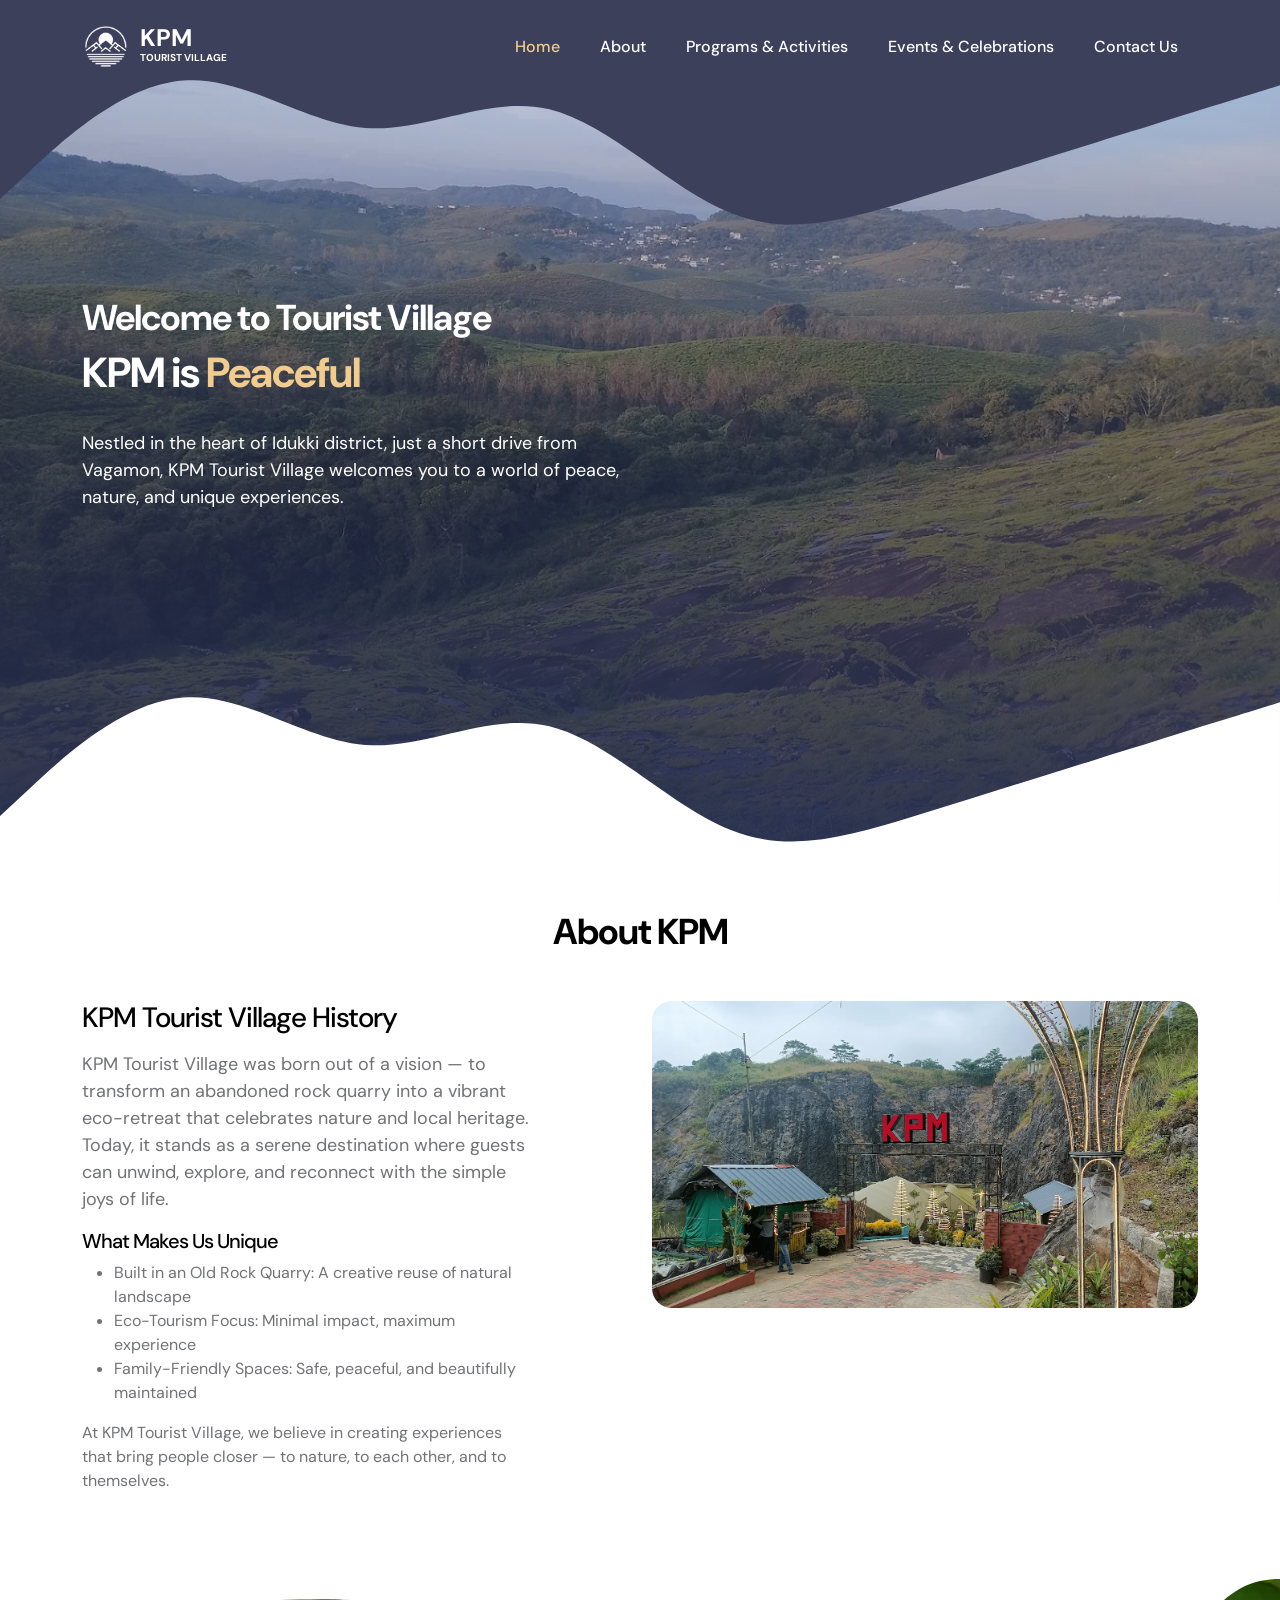
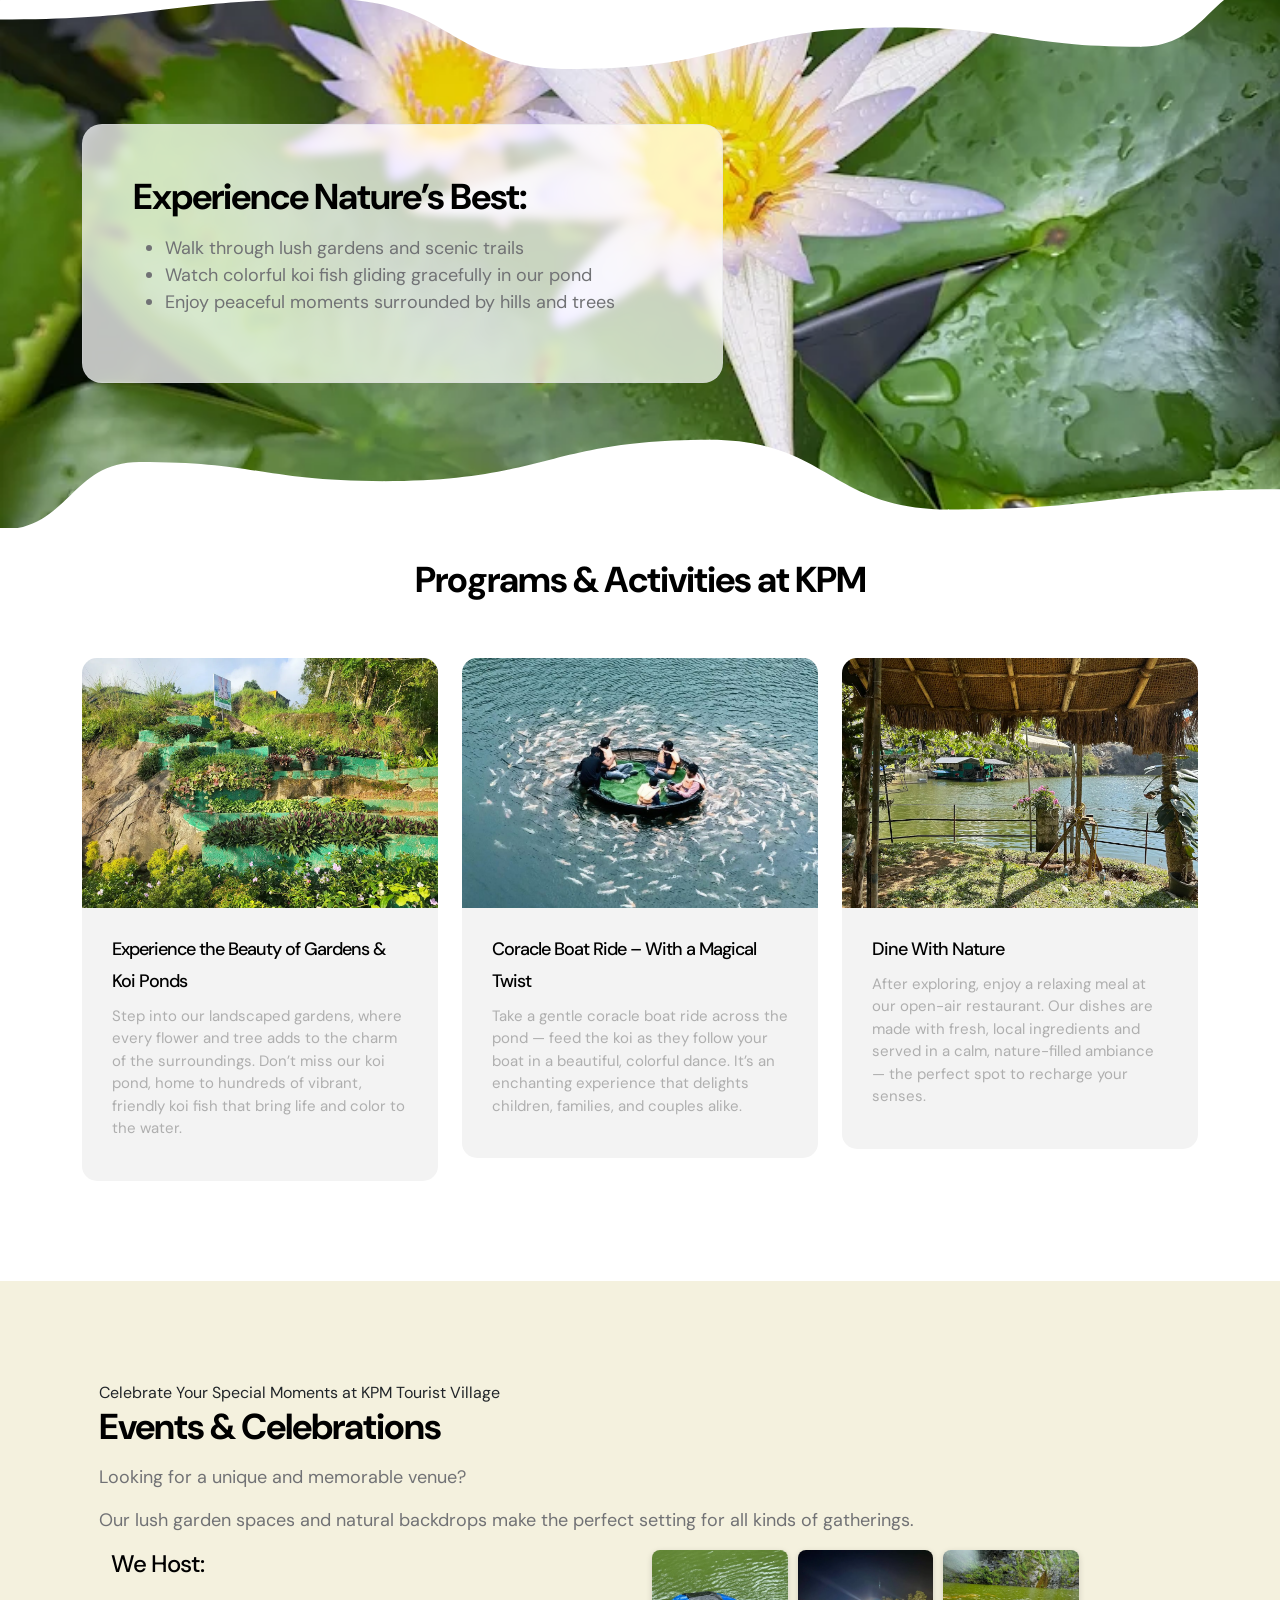
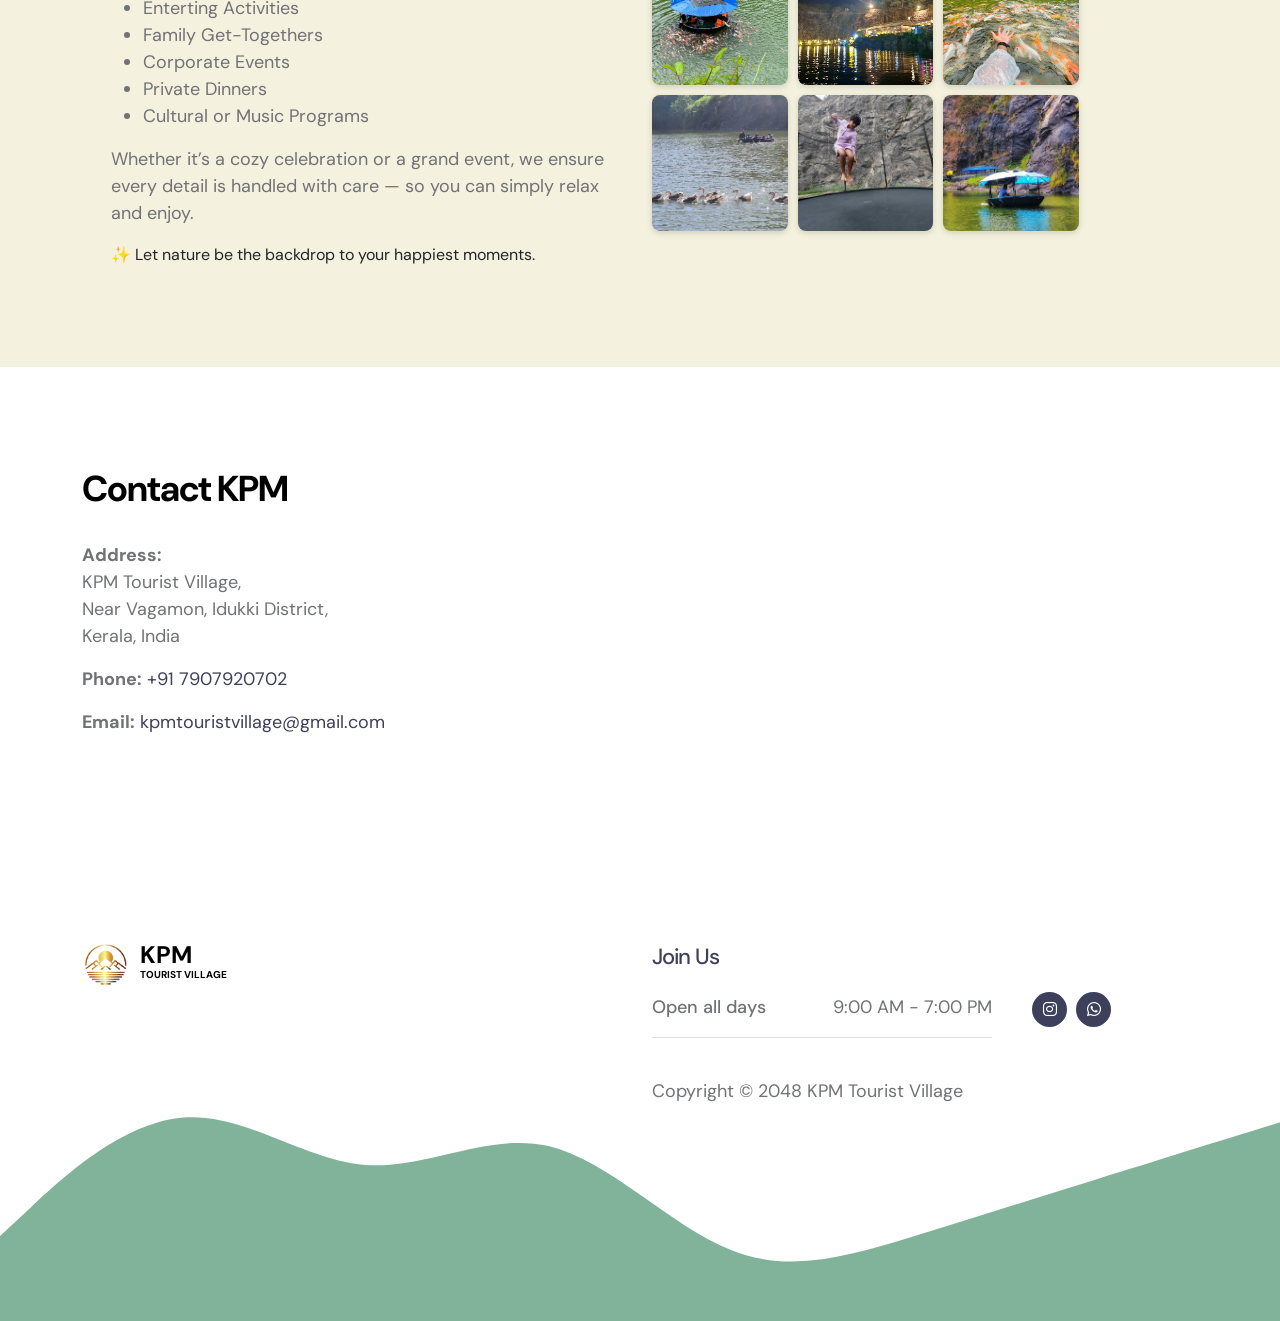
<file: index.html>
<!doctype html>
<html lang="en">

<head>
    <meta charset="utf-8">
    <meta name="viewport" content="width=device-width, initial-scale=1">

    <meta name="description" content="">
    <meta name="author" content="">

    <link rel="icon" type="image/png" href="images/kpm-logo.png">
    <title>KPM Tourist Village</title>

    <!-- CSS FILES -->
    <link rel="preconnect" href="https://fonts.googleapis.com">

    <link rel="preconnect" href="https://fonts.gstatic.com" crossorigin>

    <link href="https://fonts.googleapis.com/css2?family=DM+Sans:ital,wght@0,400;0,500;0,700;1,400&display=swap"
        rel="stylesheet">

    <link href="css/bootstrap.min.css" rel="stylesheet">

    <link href="css/bootstrap-icons.css" rel="stylesheet">

    <link href="css/templatemo-tiya-golf-club.css" rel="stylesheet">

    <!--

TemplateMo 587 Tiya Golf Club

https://templatemo.com/tm-587-tiya-golf-club

-->
</head>

<body>

    <main>

        <nav class="navbar navbar-expand-lg">
            <div class="container">
                <a class="navbar-brand d-flex align-items-center" href="index.html">
                    <img src="images/kpm-logo-removebg-preview.png" class="navbar-brand-image img-fluid"
                        alt="KPM Tourist Village">
                    <span class="navbar-brand-text">
                        KPM
                        <small>Tourist Village</small>
                    </span>
                </a>

                <button class="navbar-toggler" type="button" data-bs-toggle="collapse" data-bs-target="#navbarNav"
                    aria-controls="navbarNav" aria-expanded="false" aria-label="Toggle navigation">
                    <span class="navbar-toggler-icon"></span>
                </button>

                <div class="collapse navbar-collapse" id="navbarNav">
                    <ul class="navbar-nav ms-lg-auto">
                        <li class="nav-item">
                            <a class="nav-link click-scroll" href="#section_1">Home</a>
                        </li>

                        <li class="nav-item">
                            <a class="nav-link click-scroll" href="#section_2">About</a>
                        </li>

                        <li class="nav-item">
                            <a class="nav-link click-scroll" href="#section_3">Programs & Activities</a>
                        </li>

                        <li class="nav-item">
                            <a class="nav-link click-scroll" href="#section_4">Events & Celebrations</a>
                        </li>

                        <li class="nav-item">
                            <a class="nav-link click-scroll" href="#section_5">Contact Us</a>
                        </li>

                        <!-- <li class="nav-item dropdown">
                                <a class="nav-link dropdown-toggle" href="#" id="navbarLightDropdownMenuLink" role="button" data-bs-toggle="dropdown" aria-expanded="false">Pages</a>

                                <ul class="dropdown-menu dropdown-menu-light" aria-labelledby="navbarLightDropdownMenuLink">
                                    <li><a class="dropdown-item" href="event-listing.html">Event Listing</a></li>

                                    <li><a class="dropdown-item" href="event-detail.html">Event Detail</a></li>
                                </ul>
                            </li> -->
                    </ul>

                    <!-- <div class="d-none d-lg-block ms-lg-3">
                            <a class="btn custom-btn custom-border-btn" data-bs-toggle="offcanvas" href="#offcanvasExample" role="button" aria-controls="offcanvasExample">Member Login</a>
                        </div> -->
                </div>
            </div>
        </nav>

        <!-- <div class="offcanvas offcanvas-end" data-bs-scroll="true" tabindex="-1" id="offcanvasExample" aria-labelledby="offcanvasExampleLabel">                
                <div class="offcanvas-header">
                    <h5 class="offcanvas-title" id="offcanvasExampleLabel">Member Login</h5>
                    
                    <button type="button" class="btn-close" data-bs-dismiss="offcanvas" aria-label="Close"></button>
                </div>
                
                <div class="offcanvas-body d-flex flex-column">
                    <form class="custom-form member-login-form" action="#" method="post" role="form">

                        <div class="member-login-form-body">
                            <div class="mb-4">
                                <label class="form-label mb-2" for="member-login-number">Membership No.</label>

                                <input type="text" name="member-login-number" id="member-login-number" class="form-control" placeholder="11002560" required>
                            </div>

                            <div class="mb-4">
                                <label class="form-label mb-2" for="member-login-password">Password</label>

                                <input type="password" name="member-login-password" id="member-login-password" pattern="[0-9a-zA-Z]{4,10}" class="form-control" placeholder="Password" required="">
                            </div>

                            <div class="form-check mb-4">
                                <input class="form-check-input" type="checkbox" value="" id="flexCheckDefault">
                              
                                <label class="form-check-label" for="flexCheckDefault">
                                    Remember me
                                </label>
                            </div>

                            <div class="col-lg-5 col-md-7 col-8 mx-auto">
                                <button type="submit" class="form-control">Login</button>
                            </div>

                            <div class="text-center my-4">
                                <a href="#">Forgotten password?</a>
                            </div>
                        </div>
                    </form>

                    <div class="mt-auto mb-5">
                        <p>
                            <strong class="text-white me-3">Any Questions?</strong>

                            <a href="tel: 010-020-0340" class="contact-link">
                            	010-020-0340
                            </a>
                        </p>
                    </div>
                </div>

                <svg xmlns="http://www.w3.org/2000/svg" viewBox="0 0 1440 320"><path fill="#3D405B" fill-opacity="1" d="M0,224L34.3,192C68.6,160,137,96,206,90.7C274.3,85,343,139,411,144C480,149,549,107,617,122.7C685.7,139,754,213,823,240C891.4,267,960,245,1029,224C1097.1,203,1166,181,1234,160C1302.9,139,1371,117,1406,106.7L1440,96L1440,320L1405.7,320C1371.4,320,1303,320,1234,320C1165.7,320,1097,320,1029,320C960,320,891,320,823,320C754.3,320,686,320,617,320C548.6,320,480,320,411,320C342.9,320,274,320,206,320C137.1,320,69,320,34,320L0,320Z"></path></svg>
            </div> -->


        <section class="hero-section d-flex justify-content-center align-items-center" id="section_1">

            <div class="section-overlay"></div>

            <svg xmlns="http://www.w3.org/2000/svg" viewBox="0 0 1440 320">
                <path fill="#3D405B" fill-opacity="1"
                    d="M0,224L34.3,192C68.6,160,137,96,206,90.7C274.3,85,343,139,411,144C480,149,549,107,617,122.7C685.7,139,754,213,823,240C891.4,267,960,245,1029,224C1097.1,203,1166,181,1234,160C1302.9,139,1371,117,1406,106.7L1440,96L1440,0L1405.7,0C1371.4,0,1303,0,1234,0C1165.7,0,1097,0,1029,0C960,0,891,0,823,0C754.3,0,686,0,617,0C548.6,0,480,0,411,0C342.9,0,274,0,206,0C137.1,0,69,0,34,0L0,0Z">
                </path>
            </svg>

            <div class="container">
                <div class="row">

                    <div class="col-lg-6 col-12 mb-5 mb-lg-0">
                        <h2 class="text-white">Welcome to Tourist Village</h2>

                        <h1 class="cd-headline rotate-1 text-white mb-4 pb-2">
                            <span>KPM is</span>
                            <span class="cd-words-wrapper">
                                <b class="is-visible">Peaceful</b>
                                <b>Scenic</b>
                                <b>Memorable</b>
                            </span>
                        </h1>

                        <div class="">
                            <p class="text-white">Nestled in the heart of Idukki district, just a short drive from
                                Vagamon, KPM Tourist Village welcomes you to a world of peace, nature, and unique
                                experiences.</p>
                        </div>
                    </div>

                    <div class="col-lg-6 col-12">
                        <div class="ratio ratio-16x9">
                            <iframe width="560" height="315" src="https://www.youtube.com/embed/8zLWCRpg7lQ"
                                title="YouTube video player" frameborder="0"
                                allow="accelerometer; autoplay; clipboard-write; encrypted-media; gyroscope; picture-in-picture; web-share"
                                allowfullscreen></iframe>
                        </div>
                    </div>

                </div>
            </div>

            <svg xmlns="http://www.w3.org/2000/svg" viewBox="0 0 1440 320">
                <path fill="#ffffff" fill-opacity="1"
                    d="M0,224L34.3,192C68.6,160,137,96,206,90.7C274.3,85,343,139,411,144C480,149,549,107,617,122.7C685.7,139,754,213,823,240C891.4,267,960,245,1029,224C1097.1,203,1166,181,1234,160C1302.9,139,1371,117,1406,106.7L1440,96L1440,320L1405.7,320C1371.4,320,1303,320,1234,320C1165.7,320,1097,320,1029,320C960,320,891,320,823,320C754.3,320,686,320,617,320C548.6,320,480,320,411,320C342.9,320,274,320,206,320C137.1,320,69,320,34,320L0,320Z">
                </path>
            </svg>
        </section>


        <section class="about-section section-padding" id="section_2">
            <div class="container">
                <div class="row">

                    <div class="col-lg-12 col-12 text-center">
                        <h2 class="mb-lg-5 mb-4">About KPM</h2>
                    </div>

                    <div class="col-lg-5 col-12 me-auto mb-4 mb-lg-0">
                        <h3 class="mb-3">KPM Tourist Village History</h3>

                        <p>KPM Tourist Village was born out of a vision — to transform an abandoned rock quarry into a
                            vibrant eco-retreat that celebrates nature and local heritage.
                            Today, it stands as a serene destination where guests can unwind, explore, and reconnect
                            with the simple joys of life.</p>

                        <h6>What Makes Us Unique</h6>
                        <ul>
                            <li class="text-medium">Built in an Old Rock Quarry: A creative reuse of natural landscape
                            </li>
                            <li class="text-medium">Eco-Tourism Focus: Minimal impact, maximum experience</li>
                            <li class="text-medium">Family-Friendly Spaces: Safe, peaceful, and beautifully maintained
                            </li>
                        </ul>

                        <p class="text-medium">At KPM Tourist Village, we believe in creating experiences that bring
                            people closer — to nature, to each other, and to themselves.</p>
                    </div>

                    <div class="col-lg-6 col-md-12 col-12 mb-4 mb-lg-0 mb-md-0">
                        <div class="member-block">
                            <div class="member-block-image-wrap">
                                <img src="images/gallery/image6.webp" class="member-block-image img-fluid" alt="">
                            </div>
                        </div>
                    </div>

                </div>
            </div>
        </section>


        <section class="section-bg-image">
            <svg viewBox="0 0 1265 144" xmlns="http://www.w3.org/2000/svg" xmlns:xlink="http://www.w3.org/1999/xlink">
                <path fill="rgba(255, 255, 255, 1)" d="M 0 40 C 164 40 164 20 328 20 L 328 20 L 328 0 L 0 0 Z"
                    stroke-width="0"></path>
                <path fill="rgba(255, 255, 255, 1)" d="M 327 20 C 445.5 20 445.5 89 564 89 L 564 89 L 564 0 L 327 0 Z"
                    stroke-width="0"></path>
                <path fill="rgba(255, 255, 255, 1)" d="M 563 89 C 724.5 89 724.5 48 886 48 L 886 48 L 886 0 L 563 0 Z"
                    stroke-width="0"></path>
                <path fill="rgba(255, 255, 255, 1)"
                    d="M 885 48 C 1006.5 48 1006.5 67 1128 67 L 1128 67 L 1128 0 L 885 0 Z" stroke-width="0"></path>
                <path fill="rgba(255, 255, 255, 1)" d="M 1127 67 C 1196 67 1196 0 1265 0 L 1265 0 L 1265 0 L 1127 0 Z"
                    stroke-width="0"></path>
            </svg>

            <div class="container">
                <div class="row">

                    <div class="col-lg-7 col-12">
                        <div class="section-bg-image-block">
                            <h2 class="mb-lg-3">Experience Nature’s Best:</h2>
                            <ul>
                                <li>Walk through lush gardens and scenic trails</li>
                                <li>Watch colorful koi fish gliding gracefully in our pond</li>
                                <li>Enjoy peaceful moments surrounded by hills and trees</li>
                            </ul>
                        </div>
                    </div>

                </div>
            </div>

            <svg viewBox="0 0 1265 144" xmlns="http://www.w3.org/2000/svg" xmlns:xlink="http://www.w3.org/1999/xlink">
                <path fill="rgba(255, 255, 255, 1)" d="M 0 40 C 164 40 164 20 328 20 L 328 20 L 328 0 L 0 0 Z"
                    stroke-width="0"></path>
                <path fill="rgba(255, 255, 255, 1)" d="M 327 20 C 445.5 20 445.5 89 564 89 L 564 89 L 564 0 L 327 0 Z"
                    stroke-width="0"></path>
                <path fill="rgba(255, 255, 255, 1)" d="M 563 89 C 724.5 89 724.5 48 886 48 L 886 48 L 886 0 L 563 0 Z"
                    stroke-width="0"></path>
                <path fill="rgba(255, 255, 255, 1)"
                    d="M 885 48 C 1006.5 48 1006.5 67 1128 67 L 1128 67 L 1128 0 L 885 0 Z" stroke-width="0"></path>
                <path fill="rgba(255, 255, 255, 1)" d="M 1127 67 C 1196 67 1196 0 1265 0 L 1265 0 L 1265 0 L 1127 0 Z"
                    stroke-width="0"></path>
            </svg>
        </section>


        <section class="membership-section section-padding" id="section_3">
            <div class="container">
                <div class="row">

                    <div class="col-lg-12 col-12 text-center mx-auto mb-lg-5 mb-4">
                        <h2><span>Programs & Activities</span> at KPM</h2>
                    </div>
                    <div class="col-lg-12">
                        <div class="row" style="position: relative; z-index: 5;">
                            <div class="program-itemcol-lg-4 col-md-4 col-sm-12 ">
                                <div class="closed-item">
                                    <div class="thumb">
                                        <img src="./images/program/garder_image.webp" alt="">
                                    </div>
                                    <div class="down-content">
                                        <div class="row">
                                            <div class="col-12">
                                                <h4>Experience the Beauty of Gardens & Koi Ponds</h4>
                                                <p>Step into our landscaped gardens, where every flower and tree adds to
                                                    the charm of the surroundings.
                                                    Don’t miss our koi pond, home to hundreds of vibrant, friendly koi
                                                    fish that bring life and color to the water.</p>
                                            </div>
                                        </div>
                                    </div>
                                </div>
                            </div>
                            <div class="col-lg-4 col-md-4 col-sm-12">
                                <div class="closed-item">
                                    <div class="thumb">
                                        <img src="./images/program/Coracle_Boat_Ride.jpeg" alt="">
                                    </div>
                                    <div class="down-content">
                                        <div class="row">
                                            <div class="col-12">
                                                <h4>Coracle Boat Ride – With a Magical Twist</h4>
                                                <p>Take a gentle coracle boat ride across the pond — feed the koi as
                                                    they follow your boat in a beautiful, colorful dance.
                                                    It’s an enchanting experience that delights children, families, and
                                                    couples alike.</p>
                                            </div>
                                        </div>
                                    </div>
                                </div>
                            </div>
                            <div class="col-lg-4 col-md-4 col-sm-12">
                                <div class="closed-item">
                                    <div class="thumb">
                                        <img src="./images/program/dine_with_nature.webp" alt="">
                                    </div>
                                    <div class="down-content">
                                        <div class="row">
                                            <div class="col-12">
                                                <h4>Dine With Nature</h4>
                                                <p>After exploring, enjoy a relaxing meal at our open-air restaurant.
                                                    Our dishes are made with fresh, local ingredients and served in a
                                                    calm, nature-filled ambiance — the perfect spot to recharge your
                                                    senses.</p>
                                            </div>
                                        </div>
                                    </div>
                                </div>
                            </div>
                        </div>
                    </div>




                </div>
            </div>
        </section>




        <section class="events-section section-bg section-padding" id="section_4">
            <div class="container">
                <div class="row">

                    <div class="col-lg-12 col-12">
                        <span>Celebrate Your Special Moments at KPM Tourist Village</span>
                        <h2 class="mb-lg-3">Events & Celebrations</h2>
                    </div>

                    <div class="col-lg-12 col-12">
                        <p>Looking for a unique and memorable venue?</p>
                        <p>Our lush garden spaces and natural backdrops make the perfect setting for all kinds of
                            gatherings.</p>
                    </div>


                    <div class="row">
                        <div class="col-lg-6 col-6">
                            <h4 class="mb-lg-3">We Host:</h4>
                            <ul>
                                <li> Enterting Activities</li>
                                <li> Family Get-Togethers</li>
                                <li> Corporate Events</li>
                                <li> Private Dinners</li>
                                <li> Cultural or Music Programs</li>
                            </ul>
                            <p>Whether it’s a cozy celebration or a grand event, we ensure every detail is handled with
                                care —
                                so you can simply relax and enjoy.</p>

                            ✨ Let nature be the backdrop to your happiest moments.
                        </div>
                        <div class="col-lg-5 col-5">
                            <div class="photo-grid">
                                <img src="./images/event/event-1.webp" alt="Event 1">
                                <img src="./images/event/event-2.webp" alt="Event 2">
                                <img src="./images/event/event-3.webp" alt="Event 3">
                                <img src="./images/event/event-4.webp" alt="Event 4">
                                <img src="./images/event/event-5.webp" alt="Event 5">
                                <img src="./images/gallery/image3.webp" alt="Event 6">
                            </div>
                        </div>
                    </div>

                </div>
            </div>
        </section>


        <section class="contact-section section-padding" id="section_5">
            <div class="container">
                <div class="row">

                    <div class="col-lg-6 col-12">
                        <h2 class="mb-4 pb-2">Contact KPM</h2>
                        <div class="row">
                            <div class="contact-info">
                                <div class="contact-details">
                                    <p><strong>Address:</strong><br>
                                        KPM Tourist Village,<br>
                                        Near Vagamon, Idukki District,<br>
                                        Kerala, India</p>

                                    <p><strong>Phone:</strong> <a href="tel:+919745867701">+91 7907920702</a></p>

                                    <p><strong>Email:</strong> <a
                                            href="mailto:info@kpmtouristvillage.com">kpmtouristvillage@gmail.com</a></p>
                                </div>
                            </div>
                        </div>
                    </div>

                    <div class="col-lg-6 col-12">
                        <div id="map">
                            <iframe
                                src="https://www.google.com/maps/embed?pb=!1m18!1m12!1m3!1d3932.600288951843!2d76.96340510000002!3d9.715114300000002!2m3!1f0!2f0!3f0!3m2!1i1024!2i768!4f13.1!3m3!1m2!1s0x3b07b355ec4bfc97%3A0xcb89609760de9c93!2sKPM%20Tourist%20Village!5e0!3m2!1sen!2sin!4v1760379014618!5m2!1sen!2sin"
                                width="100%" height="370px" style="border:0;" allowfullscreen="" loading="lazy"
                                referrerpolicy="no-referrer-when-downgrade"></iframe>
                        </div>
                    </div>

                </div>
            </div>
        </section>
    </main>

    <footer class="site-footer">
        <div class="container">
            <div class="row">

                <div class="col-lg-6 col-12 me-auto mb-5 mb-lg-0">
                    <div class="row">
                        <div class="col-md-4">
                            <a class="navbar-brand d-flex align-items-center" href="index.html">
                                <img src="images/kpm-logo-removebg-preview.png" class="navbar-brand-image img-fluid"
                                    alt="KPM Tourist Village">
                                <span class="navbar-brand-text">
                                    KPM
                                    <small>Tourist Village</small>
                                </span>
                            </a>
                        </div>

                    </div>

                </div>

                <div class="col-lg-4 col-12">
                    <h5 class="site-footer-title mb-4">Join Us</h5>

                    <p class="d-flex border-bottom pb-3 mb-3 me-lg-3">
                        <span>Open all days</span>
                        9:00 AM - 7:00 PM
                    </p>

                    <br>
                    <p class="copyright-text">Copyright © 2048 KPM Tourist Village</p>
                </div>

                <div class="col-lg-2 col-12 ms-auto">
                    <ul class="social-icon mt-lg-5 mt-3 mb-4">
                        <li class="social-icon-item">
                            <a href="https://www.instagram.com/kpmtourism/?igsh=MWU2OTZ6bTRlbm1xbw%3D%3D#"
                                class="social-icon-link bi-instagram"></a>
                        </li>
                        <li class="social-icon-item">
                            <a href="https://wa.me/917907920702?text=Hello%20I%20need%20help" target="_blank"
                                class="social-icon-link bi-whatsapp">
                            </a>
                        </li>
                    </ul>
                </div>

            </div>
        </div>

        <svg xmlns="http://www.w3.org/2000/svg" viewBox="0 0 1440 320">
            <path fill="#81B29A" fill-opacity="1"
                d="M0,224L34.3,192C68.6,160,137,96,206,90.7C274.3,85,343,139,411,144C480,149,549,107,617,122.7C685.7,139,754,213,823,240C891.4,267,960,245,1029,224C1097.1,203,1166,181,1234,160C1302.9,139,1371,117,1406,106.7L1440,96L1440,320L1405.7,320C1371.4,320,1303,320,1234,320C1165.7,320,1097,320,1029,320C960,320,891,320,823,320C754.3,320,686,320,617,320C548.6,320,480,320,411,320C342.9,320,274,320,206,320C137.1,320,69,320,34,320L0,320Z">
            </path>
        </svg>
    </footer>


    <!-- JAVASCRIPT FILES -->
    <script src="js/jquery.min.js"></script>
    <script src="js/bootstrap.bundle.min.js"></script>
    <script src="js/jquery.sticky.js"></script>
    <script src="js/click-scroll.js"></script>
    <script src="js/animated-headline.js"></script>
    <script src="js/modernizr.js"></script>
    <script src="js/custom.js"></script>

</body>

</html>
</file>
<file: css/templatemo-tiya-golf-club.css>
/*

TemplateMo 587 Tiya Golf Club

https://templatemo.com/tm-587-tiya-golf-club

*/


/*---------------------------------------
  CUSTOM PROPERTIES ( VARIABLES )             
-----------------------------------------*/
:root {
  --white-color:                  #ffffff;
  --primary-color:                #81B29A;
  --secondary-color:              #3D405B;
  --section-bg-color:             #F4F1DE;
  --custom-btn-bg-color:          #F2CC8F;
  --custom-btn-bg-hover-color:    #E07A5F;
  --dark-color:                   #000000;
  --p-color:                      #717275;
  --link-hover-color:             #F2CC8F;

  --body-font-family:             'DM Sans', sans-serif;

  --h1-font-size:                 42px;
  --h2-font-size:                 36px;
  --h3-font-size:                 28px;
  --h4-font-size:                 24px;
  --h5-font-size:                 22px;
  --h6-font-size:                 20px;
  --p-font-size:                  18px;
  --menu-font-size:               16px;
  --btn-font-size:                14px;

  --border-radius-large:          100px;
  --border-radius-medium:         20px;
  --border-radius-small:          10px;

  --font-weight-normal:           400;
  --font-weight-medium:           500;
  --font-weight-bold:             700;
}

body {
  background-color: var(--white-color);
  font-family: var(--body-font-family); 
}


/*---------------------------------------
  TYPOGRAPHY               
-----------------------------------------*/

h2,
h3,
h4,
h5,
h6 {
  color: var(--dark-color);
}

h1,
h2,
h3,
h4,
h5,
h6 {
  font-weight: var(--font-weight-medium);
  letter-spacing: -1px;
}

h1 {
  font-size: var(--h1-font-size);
  font-weight: var(--font-weight-bold);
}

h2 {
  font-size: var(--h2-font-size);
  font-weight: var(--font-weight-bold);
}

h3 {
  font-size: var(--h3-font-size);
}

h4 {
  font-size: var(--h4-font-size);
}

h5 {
  font-size: var(--h5-font-size);
}

h6 {
  font-size: var(--h6-font-size);
}

p {
  color: var(--p-color);
  font-size: var(--p-font-size);
  font-weight: var(--font-weight-normal);
}

ul li {
  color: var(--p-color);
  font-size: var(--p-font-size);
  font-weight: var(--font-weight-normal);
}

a, 
button {
  touch-action: manipulation;
  transition: all 0.3s;
}

a {
  display: inline-block;
  color: var(--secondary-color);
  text-decoration: none;
}

a:hover {
  color: var(--link-hover-color);
}

b,
strong {
  font-weight: var(--font-weight-bold);
}


/*---------------------------------------
  SECTION               
-----------------------------------------*/
.section-bg {
  background-color: var(--section-bg-color);
}

.section-padding {
  padding-top: 100px;
  padding-bottom: 100px;
}

.section-overlay {
  content: "";
  background: rgba(0, 0, 0, 0) linear-gradient(rgba(39, 48, 83, 0.01) 0%, rgb(39, 48, 83) 100%) repeat scroll 0% 0%;
  position: absolute;
  top: 0;
  right: 0;
  bottom: 0;
  left: 0;
}

::selection {
  background-color: var(--primary-color);
  color: var(--white-color);
}


/*---------------------------------------
  ANIMATED HEADLINE               
-----------------------------------------*/
.cd-words-wrapper {
  display: inline-block;
  position: relative;
  text-align: left;
}

.cd-words-wrapper b {
  color: var(--link-hover-color);
  display: inline-block;
  position: absolute;
  white-space: nowrap;
  left: 0;
  top: 0;
}

.cd-words-wrapper b.is-visible {
  position: relative;
}

.no-js .cd-words-wrapper b {
  opacity: 0;
}

.no-js .cd-words-wrapper b.is-visible {
  opacity: 1;
}

.cd-headline.rotate-1 .cd-words-wrapper {
  -webkit-perspective: 300px;
  -moz-perspective: 300px;
  perspective: 300px;
}
.cd-headline.rotate-1 b {
  opacity: 0;
  -webkit-transform-origin: 50% 100%;
  -moz-transform-origin: 50% 100%;
  -ms-transform-origin: 50% 100%;
  -o-transform-origin: 50% 100%;
  transform-origin: 50% 100%;
  -webkit-transform: rotateX(180deg);
  -moz-transform: rotateX(180deg);
  -ms-transform: rotateX(180deg);
  -o-transform: rotateX(180deg);
  transform: rotateX(180deg);
}
.cd-headline.rotate-1 b.is-visible {
  opacity: 1;
  -webkit-transform: rotateX(0deg);
  -moz-transform: rotateX(0deg);
  -ms-transform: rotateX(0deg);
  -o-transform: rotateX(0deg);
  transform: rotateX(0deg);
  -webkit-animation: cd-rotate-1-in 1.2s;
  -moz-animation: cd-rotate-1-in 1.2s;
  animation: cd-rotate-1-in 1.2s;
}
.cd-headline.rotate-1 b.is-hidden {
  -webkit-transform: rotateX(180deg);
  -moz-transform: rotateX(180deg);
  -ms-transform: rotateX(180deg);
  -o-transform: rotateX(180deg);
  transform: rotateX(180deg);
  -webkit-animation: cd-rotate-1-out 1.2s;
  -moz-animation: cd-rotate-1-out 1.2s;
  animation: cd-rotate-1-out 1.2s;
}

@-webkit-keyframes cd-rotate-1-in {
  0% {
    -webkit-transform: rotateX(180deg);
    opacity: 0;
  }
  35% {
    -webkit-transform: rotateX(120deg);
    opacity: 0;
  }
  65% {
    opacity: 0;
  }
  100% {
    -webkit-transform: rotateX(360deg);
    opacity: 1;
  }
}
@-moz-keyframes cd-rotate-1-in {
  0% {
    -moz-transform: rotateX(180deg);
    opacity: 0;
  }
  35% {
    -moz-transform: rotateX(120deg);
    opacity: 0;
  }
  65% {
    opacity: 0;
  }
  100% {
    -moz-transform: rotateX(360deg);
    opacity: 1;
  }
}
@keyframes cd-rotate-1-in {
  0% {
    -webkit-transform: rotateX(180deg);
    -moz-transform: rotateX(180deg);
    -ms-transform: rotateX(180deg);
    -o-transform: rotateX(180deg);
    transform: rotateX(180deg);
    opacity: 0;
  }
  35% {
    -webkit-transform: rotateX(120deg);
    -moz-transform: rotateX(120deg);
    -ms-transform: rotateX(120deg);
    -o-transform: rotateX(120deg);
    transform: rotateX(120deg);
    opacity: 0;
  }
  65% {
    opacity: 0;
  }
  100% {
    -webkit-transform: rotateX(360deg);
    -moz-transform: rotateX(360deg);
    -ms-transform: rotateX(360deg);
    -o-transform: rotateX(360deg);
    transform: rotateX(360deg);
    opacity: 1;
  }
}
@-webkit-keyframes cd-rotate-1-out {
  0% {
    -webkit-transform: rotateX(0deg);
    opacity: 1;
  }
  35% {
    -webkit-transform: rotateX(-40deg);
    opacity: 1;
  }
  65% {
    opacity: 0;
  }
  100% {
    -webkit-transform: rotateX(180deg);
    opacity: 0;
  }
}
@-moz-keyframes cd-rotate-1-out {
  0% {
    -moz-transform: rotateX(0deg);
    opacity: 1;
  }
  35% {
    -moz-transform: rotateX(-40deg);
    opacity: 1;
  }
  65% {
    opacity: 0;
  }
  100% {
    -moz-transform: rotateX(180deg);
    opacity: 0;
  }
}
@keyframes cd-rotate-1-out {
  0% {
    -webkit-transform: rotateX(0deg);
    -moz-transform: rotateX(0deg);
    -ms-transform: rotateX(0deg);
    -o-transform: rotateX(0deg);
    transform: rotateX(0deg);
    opacity: 1;
  }
  35% {
    -webkit-transform: rotateX(-40deg);
    -moz-transform: rotateX(-40deg);
    -ms-transform: rotateX(-40deg);
    -o-transform: rotateX(-40deg);
    transform: rotateX(-40deg);
    opacity: 1;
  }
  65% {
    opacity: 0;
  }
  100% {
    -webkit-transform: rotateX(180deg);
    -moz-transform: rotateX(180deg);
    -ms-transform: rotateX(180deg);
    -o-transform: rotateX(180deg);
    transform: rotateX(180deg);
    opacity: 0;
  }
}


/*---------------------------------------
  CUSTOM BUTTON               
-----------------------------------------*/
.custom-btn {
  background: var(--custom-btn-bg-color);
  border: 2px solid transparent;
  border-radius: var(--border-radius-large);
  color: var(--white-color);
  font-size: var(--btn-font-size);
  font-weight: var(--font-weight-bold);
  line-height: normal;
  transition: all 0.3s;
  padding: 10px 20px;
}

.custom-btn:hover {
  background: var(--custom-btn-bg-hover-color);
  color: var(--white-color);
}

.custom-border-btn {
  background: transparent;
  border: 2px solid var(--custom-btn-bg-color);
  color: var(--custom-btn-bg-color);
}

.custom-border-btn:hover {
  background: var(--custom-btn-bg-color);
  border-color: transparent;
  color: var(--white-color);
}

.custom-btn-bg-white {
  border-color: var(--white-color);
  color: var(--white-color);
}

.custom-btn-group .link {
  color: var(--white-color);
  font-weight: var(--font-weight-medium);
}

.custom-btn-group .link:hover {
  color: var(--link-hover-color);
}


/*---------------------------------------
  NAVIGATION BAR & OFFCANVAS              
-----------------------------------------*/
.offcanvas {
  background-color: var(--primary-color);
  padding: 30px;
}

.offcanvas.offcanvas-end {
  border-left: 0;
}

.offcanvas-header .btn-close {
  transition: all 0.3s;
}

.offcanvas-header .btn-close:hover {
  transform: rotate(180deg);
}

.offcanvas svg {
  position: absolute;
  bottom: 0;
  right: 0;
  left: 0;
}

.sticky-wrapper {
  position: absolute;
  top: 0;
  right: 0;
  left: 0;
}

.sticky-wrapper.is-sticky .navbar {
  background-color: rgb(61 64 91);
}

.navbar {
  background: transparent;
  z-index: 99;
  padding-top: 15px;
  padding-bottom: 15px;
}

.navbar-brand,
.navbar-brand:hover {
  font-size: var(--h4-font-size);
  font-weight: var(--font-weight-bold);
  display: block;
  color: var(--dark-color);
  max-width: 48px;
}

.navbar .navbar-brand,
.navbar .navbar-brand:hover {
  color: var(--white-color);
}

.navbar .navbar-brand-image {
  filter: brightness(0) invert(1);
}

.navbar-brand-image {
  width: 78px;
}

.navbar-brand-text {
  line-height: normal;
  margin-left: 10px;
  position: relative;
  bottom: 5px;
}

.navbar-brand-text small {
  display: block;
  font-size: 10px;
  line-height: 1;
  text-transform: uppercase;
}

.navbar-expand-lg .navbar-nav .nav-link {
  border-radius: var(--border-radius-large);
  margin: 10px;
  padding: 10px;
}

.navbar-nav .nav-link {
  display: inline-block;
  color: var(--white-color);
  font-size: var(--menu-font-size);
  font-weight: var(--font-weight-medium);
  padding-top: 15px;
  padding-bottom: 15px;
}

.navbar-nav .nav-link.active, 
.navbar-nav .nav-link:hover {
  color: var(--link-hover-color);
}

.navbar .dropdown-menu {
  background: var(--white-color);
  box-shadow: 0 1rem 3rem rgba(0,0,0,.175);
  border: 0;
  display: inherit;
  opacity: 0;
  min-width: 9rem;
  margin-top: 20px;
  padding: 13px 0 10px 0;
  transition: all 0.3s;
  pointer-events: none;
}

.navbar .dropdown-menu::before {
  content: "";
  width: 0;
  height: 0;
  border-left: 20px solid transparent;
  border-right: 20px solid transparent;
  border-bottom: 15px solid var(--white-color);
  position: absolute;
  top: -10px;
  left: 10px;
}

.navbar .dropdown-item {
  display: inline-block;
  color: var(--p-color);
  font-size: var(--menu-font-size);
  font-weight: var(--font-weight-medium);
  position: relative;
}

.navbar .dropdown-item.active, 
.navbar .dropdown-item:active,
.navbar .dropdown-item:focus, 
.navbar .dropdown-item:hover {
  background: transparent;
  color: var(--link-hover-color);
}

.navbar .dropdown-toggle::after {
  content: "\f282";
  display: inline-block;
  font-family: bootstrap-icons !important;
  font-size: var(--copyright-font-size);
  font-style: normal;
  font-weight: normal !important;
  font-variant: normal;
  text-transform: none;
  line-height: 1;
  vertical-align: -.125em;
  -webkit-font-smoothing: antialiased;
  -moz-osx-font-smoothing: grayscale;
  position: relative;
  left: 2px;
  border: 0;
}

@media screen and (min-width: 992px) {
  .navbar .dropdown:hover .dropdown-menu {
    opacity: 1;
    margin-top: 0;
    pointer-events: auto;
  }
}

.navbar-toggler {
  border: 0;
  padding: 0;
  cursor: pointer;
  margin: 0;
  width: 30px;
  height: 35px;
  outline: none;
}

.navbar-toggler:focus {
  outline: none;
  box-shadow: none;
}

.navbar-toggler[aria-expanded="true"] .navbar-toggler-icon {
  background: transparent;
}

.navbar-toggler[aria-expanded="true"] .navbar-toggler-icon:before,
.navbar-toggler[aria-expanded="true"] .navbar-toggler-icon:after {
  transition: top 300ms 50ms ease, -webkit-transform 300ms 350ms ease;
  transition: top 300ms 50ms ease, transform 300ms 350ms ease;
  transition: top 300ms 50ms ease, transform 300ms 350ms ease, -webkit-transform 300ms 350ms ease;
  top: 0;
}

.navbar-toggler[aria-expanded="true"] .navbar-toggler-icon:before {
  transform: rotate(45deg);
}

.navbar-toggler[aria-expanded="true"] .navbar-toggler-icon:after {
  transform: rotate(-45deg);
}

.navbar-toggler .navbar-toggler-icon {
  background: var(--white-color);
  transition: background 10ms 300ms ease;
  display: block;
  width: 30px;
  height: 2px;
  position: relative;
}

.navbar-toggler .navbar-toggler-icon:before,
.navbar-toggler .navbar-toggler-icon:after {
  transition: top 300ms 350ms ease, -webkit-transform 300ms 50ms ease;
  transition: top 300ms 350ms ease, transform 300ms 50ms ease;
  transition: top 300ms 350ms ease, transform 300ms 50ms ease, -webkit-transform 300ms 50ms ease;
  position: absolute;
  right: 0;
  left: 0;
  background: var(--white-color);
  width: 30px;
  height: 2px;
  content: '';
}

.navbar-toggler .navbar-toggler-icon::before {
  top: -8px;
}

.navbar-toggler .navbar-toggler-icon::after {
  top: 8px;
}


/*---------------------------------------
  HERO        
-----------------------------------------*/
.hero-section {
  background-image: url('../images/gallery/image2.webp');
  background-repeat: no-repeat;
  background-size: cover;
  background-position: center;
  position: relative;
  padding-top: 100px;
  padding-bottom: 100px;
  height: 100vh;
  min-height: 670px;
  margin-bottom: -90px;
}

.hero-50 {
  height: auto;
  min-height: 540px;
  margin-bottom: -100px;
}

.hero-50 .container + svg {
  transform: rotate(180deg);
}

.hero-section .ratio {
  border-radius: var(--border-radius-medium);
  overflow: hidden;
}

.hero-section svg {
  position: absolute;
  right: 0;
  left: 0;
}

.hero-section > svg {
  top: 0;
}

.hero-section .container + svg {
  top: auto;
  bottom: -1px;
}

.hero-section .row {
  position: relative;
  z-index: 22;
}


/*---------------------------------------
  BACKGROUND IMAGE SECTION        
-----------------------------------------*/
.section-bg-image {
  background-image: url('../images/gallery/image9.webp');
  background-repeat: no-repeat;
  background-size: cover;
  background-position: center;
  position: relative;
  margin-bottom: -70px;
}

.section-bg-image .container + svg {
  transform: rotate(180deg);
  position: relative;
  bottom: -1px;
}

.section-bg-image-block {
  backdrop-filter: blur(5px) saturate(180%);
  -webkit-backdrop-filter: blur(5px) saturate(180%);
  background-color: rgba(255, 255, 255, 0.75);
  border-radius: var(--border-radius-medium);
  border: 1px solid rgba(209, 213, 219, 0.3);
  border-radius: var(--border-radius-medium);
  padding: 50px;
}

.section-bg-image-block .input-group {
  background-color: var(--white-color);
  border-radius: var(--border-radius-large);
  padding: 10px 15px;
}

.section-bg-image-block .input-group-text {
  background-color: transparent;
  border: 0;
}

.section-bg-image-block input[type="email"] {
  border: 0;
  box-shadow: none;
  margin-bottom: 0;
  padding-left: 0;
}

.section-bg-image-block button[type="submit"] {
  background-color: var(--primary-color);
  border: 0;
  border-radius: var(--border-radius-large) !important;
  color: var(--white-color);
  max-width: 150px;
}


/*---------------------------------------
  ABOUT SECTOIN              
-----------------------------------------*/
.about-section {
  padding-bottom: 70px;
}

.member-block-image-wrap {
  border-radius: var(--border-radius-medium);
  position: relative;
  overflow: hidden;
}

.member-block-image-wrap:hover .member-block-image {
  transform: scale(1.2);
}

.member-block-image-wrap:hover .social-icon {
  opacity: 1;
}

.member-block-image-wrap .social-icon {
  background-color: var(--white-color);
  border-radius: var(--border-radius-large);
  position: absolute;
  top: 50%;
  left: 50%;
  transform: translate(-50%, -50%);
  opacity: 0;
  transition: all 0.5s;
  padding: 15px 20px;
  width: auto;
}

.member-block-image {
  transition: all 0.3s;
}

.member-block-info {
  padding: 10px;
}

.member-block-info h4,
.member-block-info p {
  margin-bottom: 0;
}

.text-medium{
  font-size: 16px;
}

/*---------------------------------------
  CUSTOM BLOCK              
-----------------------------------------*/
.custom-block {
  border-radius: var(--border-radius-medium);
  position: relative;
  overflow: hidden;
  padding: 30px 20px;
}

.custom-block-bg {
  background: var(--white-color);
}

.custom-block-date-wrap {
  background-color: var(--primary-color);
  border-radius: var(--border-radius-medium);
  text-align: center;
  padding: 20px 30px;
}

.custom-block-date {
  font-size: var(--h1-font-size);
}

.custom-block-image-wrap {
  border-radius: var(--border-radius-medium);
  position: relative;
  overflow: hidden;
}

.custom-block-image-wrap:hover .custom-block-image {
  transform: scale(1.2);
}

.custom-block-image-wrap:hover .custom-block-icon {
  opacity: 1;
}

.custom-block-image {
  transition: all 0.3s;
}

.custom-block-image-wrap .custom-block-date-wrap,
.custom-block-image-wrap .custom-btn-wrap {
  position: absolute;
  bottom: 0;
}

.custom-block-image-wrap .custom-block-date-wrap {
  border-radius: 0;
  left: 0;
  width: 50%;
  padding: 12.30px 20px;
}

.custom-block-image-wrap .custom-btn-wrap {
  right: 0;
  width: 50%;
}

.custom-block-image-wrap .custom-btn  {
  border-radius: 0;
  display: block;
  padding: 15px 20px;
}

.custom-block-info {
  padding-top: 10px;
}

.custom-block-image-wrap + .custom-block-info {
  padding-top: 20px;
}

.custom-block-span {
  color: var(--secondary-color);
  font-weight: var(--font-weight-bold);
  min-width: 110px;
  margin-right: 10px;
}

.custom-block-icon {
  background: var(--custom-btn-bg-color);
  border-radius: var(--border-radius-large);
  color: var(--white-color);
  width: 60px;
  height: 60px;
  line-height: 60px;
  text-align: center;
  font-size: var(--h3-font-size);
  position: absolute;
  top: 50%;
  left: 50%;
  transform: translate(-50%, -50%);
  opacity: 0;
  transition: all 0.5s;
}

.custom-block-icon:hover {
  background: var(--custom-btn-bg-hover-color);
  color: var(--white-color);
}


/*---------------------------------------
  EVENTS SECTION            
-----------------------------------------*/
.events-section.section-bg .container > .row {
  margin-right: 5px;
  margin-left: 5px;
}

.events-section.section-bg .container > .row .row {
  margin: auto;
}

.events-listing-section {
  margin-bottom: 100px;
}

.events-detail-section .custom-block-info {
  padding: 40px 60px;
}

.events-detail-info {
  background-color: var(--section-bg-color);
  border-radius: var(--border-radius-medium);
  padding: 50px 25px;
}

.events-title {
  font-size: var(--h3-font-size);
  font-weight: var(--font-weight-medium);
}

.photo-grid {
  display: grid;
  grid-template-columns: repeat(auto-fill, minmax(120px, 1fr)); /* responsive grid */
  gap: 10px; /* spacing between images */
}

.photo-grid img {
  width: 100%;
  aspect-ratio: 1 / 1; /* ensures perfect squares */
  object-fit: cover;   /* crops to fit nicely */
  border-radius: 8px;  /* optional rounded corners */
  box-shadow: 0 2px 6px rgba(0, 0, 0, 0.15);
  transition: transform 0.3s ease;
}

.photo-grid img:hover {
  transform: scale(1.05); /* subtle hover zoom */
}

/*---------------------------------------
  MEMBERSHIP SECTION            
-----------------------------------------*/
.membership-section .container {
  position: relative;
  z-index: 2;
}

.closed-item .thumb {
  position: relative;
  overflow: hidden;
}

.closed-item .thumb img {
  border-top-right-radius: 15px;
  border-top-left-radius: 15px;
  width: 100%;  
  height: 250px; 
  object-fit: cover;
  display: block; 
}

.closed-item .down-content {
  border-bottom-right-radius: 15px;
  border-bottom-left-radius: 15px;
  background-color: #f3f3f3;
  padding: 25px 30px;
}

.closed-item .down-content h4 {
  font-size: 18px;
  line-height: 32px;
}

.closed-item .down-content p {
  font-size: 15px;
  color: #afafaf;
}

@media (max-width: 768px) {
  .closed-item .thumb img  {
    height: 200px;
  }
}

@media (max-width: 480px) {
  .closed-item .thumb img  {
    height: 150px;
  }
}


/*---------------------------------------
  CONTACT               
-----------------------------------------*/
.contact-form .form-floating>textarea {
  border-radius: var(--border-radius-medium);
  height: 120px;
}

.contact-info {
  position: relative;
}

.contact-info-item {
  background: var(--secondary-color);
  border-radius: var(--border-radius-medium);
  position: absolute;
  overflow: hidden;
  top: 50%;
  left: 50%;
  transform: translate(-50%, -50%);
  text-align: center;
}

.contact-info-body {
  padding: 20px 30px;
}

.contact-info-body strong,
.contact-info-item a {
  color: var(--white-color);
}

.contact-info-footer {
  background-color: var(--custom-btn-bg-hover-color);
  padding: 10px 20px;
  transition: all 0.3s;
}

.contact-info-footer:hover {
  background-color: var(--custom-btn-bg-color);
}

.contact-info-footer a {
  display: block;
  font-weight: var(--font-weight-bold);
}


/*---------------------------------------
  SITE FOOTER            
-----------------------------------------*/
.site-footer {
  position: relative;
  padding-bottom: 200px;
}

.site-footer .container {
  position: relative;
  z-index: 2;
}

.site-footer svg {
  position: absolute;
  bottom: 0;
  right: 0;
  left: 0;
  pointer-events: none;
}

.site-footer-title {
  color: var(--secondary-color);
}

.site-footer p span {
  font-weight: var(--font-weight-medium);
  margin-right: auto;
}


/*---------------------------------------
  CUSTOM FORM               
-----------------------------------------*/
.custom-form .form-control {
  border-radius: var(--border-radius-large);
  border-width: 2px;
  box-shadow: none;
  color: var(--p-color);
  margin-bottom: 20px;
  padding: 10px;
  padding-left: 20px;
  outline: none;
}

.custom-form .form-control:focus,
.custom-form .form-control:hover {
  border-color: var(--dark-color);
}

.form-floating>label {
  padding-left: 20px;
}

.custom-form button[type="submit"] {
  background: var(--custom-btn-bg-color);
  border: none;
  border-radius: var(--border-radius-large);
  color: var(--white-color);
  font-size: var(--p-font-size);
  font-weight: var(--font-weight-medium);
  transition: all 0.3s;
  margin-bottom: 0;
  padding-left: 10px;
}

.custom-form button[type="submit"]:hover,
.custom-form button[type="submit"]:focus {
  background: var(--custom-btn-bg-hover-color);
  border-color: transparent;
}

.header-form {
  position: relative;
}

.header-form .form-control {
  padding-left: 42px;
}

.header-form-icon {
  width: 24px;
  position: absolute;
  top: 0;
  margin: 12px;
  margin-left: 15px;
}


/*---------------------------------------
  SOCIAL ICON               
-----------------------------------------*/
.social-icon {
  margin: 0;
  padding: 0;
}

.social-icon-item {
  list-style: none;
  display: inline-block;
  vertical-align: top;
}

.social-icon-link {
  background: var(--secondary-color);
  border-radius: var(--border-radius-large);
  color: var(--white-color);
  font-size: var(--btn-font-size);
  display: block;
  margin-right: 5px;
  text-align: center;
  width: 35px;
  height: 35px;
  line-height: 36px;
  transition: background 0.2s, color 0.2s;
}

.social-icon-link:hover {
  background: var(--primary-color);
  color: var(--white-color);
}


/*---------------------------------------
  RESPONSIVE STYLES               
-----------------------------------------*/
@media screen and (max-width: 991px) {
  h1 {
    font-size: 36px;
  }

  h2 {
    font-size: 28px;
  }

  h3 {
    font-size: 22px;
  }

  h4 {
    font-size: 20px;
  }

  h5 {
    font-size: 18px;
  }

  h6 {
    font-size: 16px;
  }

  .section-padding {
    padding-top: 50px;
    padding-bottom: 50px;
  }
  
  .navbar {
    background-color: var(--secondary-color);
  }

  .navbar-nav .dropdown-menu {
    position: relative;
    left: 10px;
    opacity: 1;
    pointer-events: auto;
    max-width: 155px;
    margin-top: 15px;
    margin-bottom: 15px;
  }

  .navbar-expand-lg .navbar-nav {
    padding-top: 15px;
    padding-bottom: 10px;
  }

  .navbar-expand-lg .navbar-nav .nav-link {
    margin: 5px;
    padding: 0;
  }

  .hero-section {
    position: relative;
    top: 82px;
    margin-bottom: 82px;
  }

  .events-listing-section {
    margin-bottom: 50px;
  }

  .events-detail-section .custom-block-info {
    padding: 40px;
  }

  .events-detail-info {
    padding: 35px 25px;
  }

  .contact-info-item {
    width: 60%;
  }

  .events-detail-section .contact-info-item {
    width: 70%;
  }

  .section-bg-image {
    margin-bottom: 0;
  }

  .section-bg-image-block {
    padding: 30px;
  }

  .site-footer {
    padding-top: 20px;
    padding-bottom: 100px;
  }
}

@media screen and (max-width: 480px) {
  .navbar-brand {
    font-size: var(--p-font-size);
  }

  .navbar-brand-icon {
    width: 30px;
    height: 30px;
  }

  .navbar-brand-icon::after {
    top: 5px;
  }

  .section-bg-image-block {
    padding: 30px;
  }

  .contact-info-item {
    width: 72%;
  }
}

@media screen and (max-width: 360px) {
  .custom-btn {
    font-size: 12px;
    padding: 4px 12px;
  }
}
</file>
